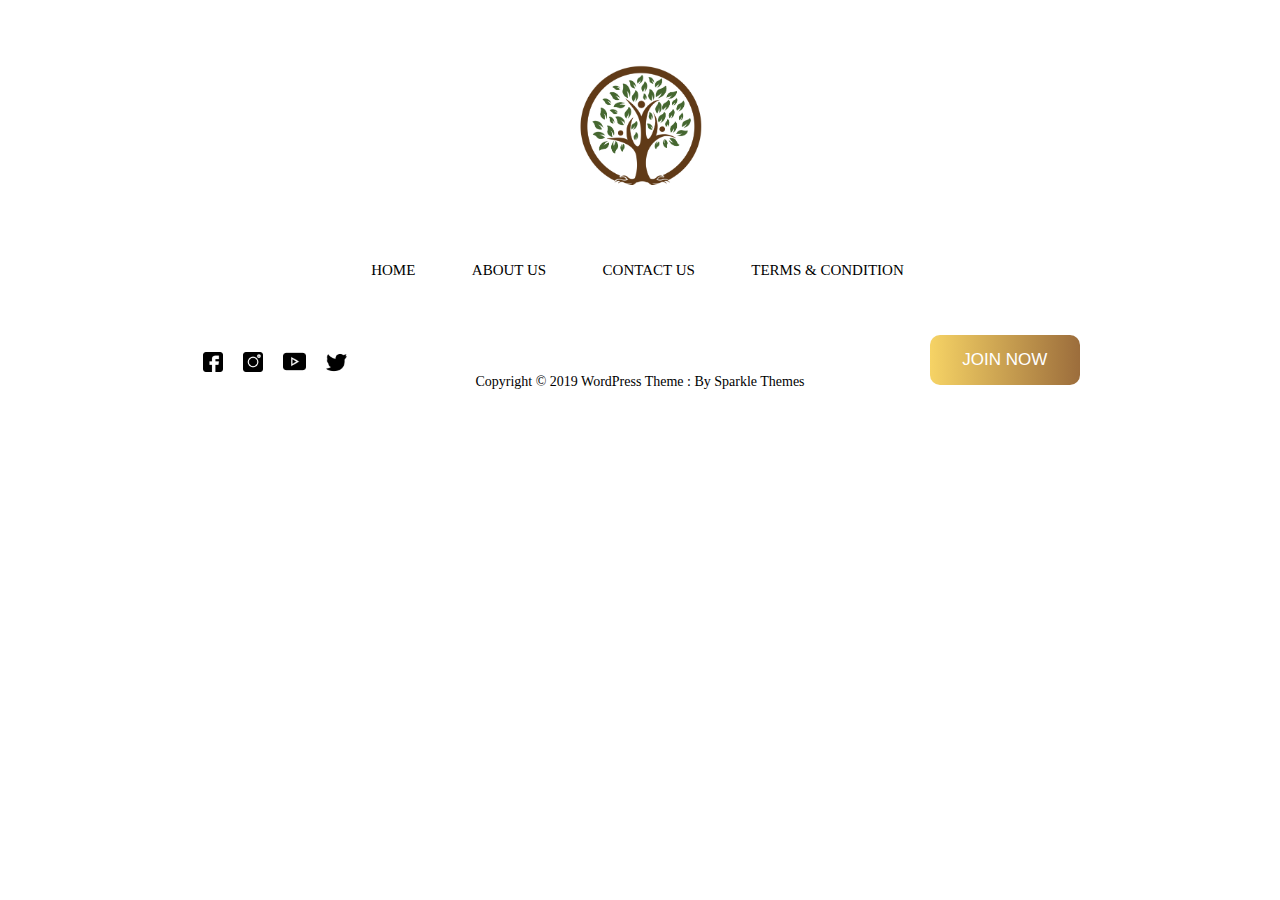
<file: index.html>
<!DOCTYPE html>
<html lang="en">
  <head>
    <meta charset="UTF-8" />
    <meta name="viewport" content="width=device-width, initial-scale=1.0" />
    <meta http-equiv="X-UA-Compatible" content="ie=edge" />
    <title>Teamroots footer</title>
    <link rel="stylesheet" href="style.css" />
  </head>
  <body>
    <footer>
      <div class="footer">
        <div class="footer-logo">
          <div class="footer-logo-img"></div>
        </div>
        <nav>
          <div class="footer-list">
            <ul>
              <li><a href=""> HOME</a></li>
              <li><a href=""> ABOUT US</a></li>
              <li><a href=""> CONTACT US</a></li>
              <li><a href=""> TERMS & CONDITION</a></li>
            </ul>
          </div>
        </nav>
        <section class="bottom">
          <div class="sm">
            <ul>
              <li class="facebook">
                <a href="">
                  <img src="img/facebook.png" alt="fb" />
                </a>
              </li>
              <li class="instagram">
                <a href="">
                  <img src="img/instagram.png" alt="insta" />
                </a>
              </li>
              <li class="youtube">
                <a href="">
                  <img src="img/youtube.png" alt="youtube" />
                </a>
              </li>
              <li class="twitter">
                <a href="">
                  <img src="img/twitter.png" alt="twitter" />
                </a>
              </li>
            </ul>
          </div>
          <div class="join-button">
            <button>JOIN NOW</button>
          </div>
          <div class="copyright">
            <p>Copyright © 2019 WordPress Theme : By Sparkle Themes</p>
          </div>
        </section>
      </div>
    </footer>
  </body>
</html>
</file>
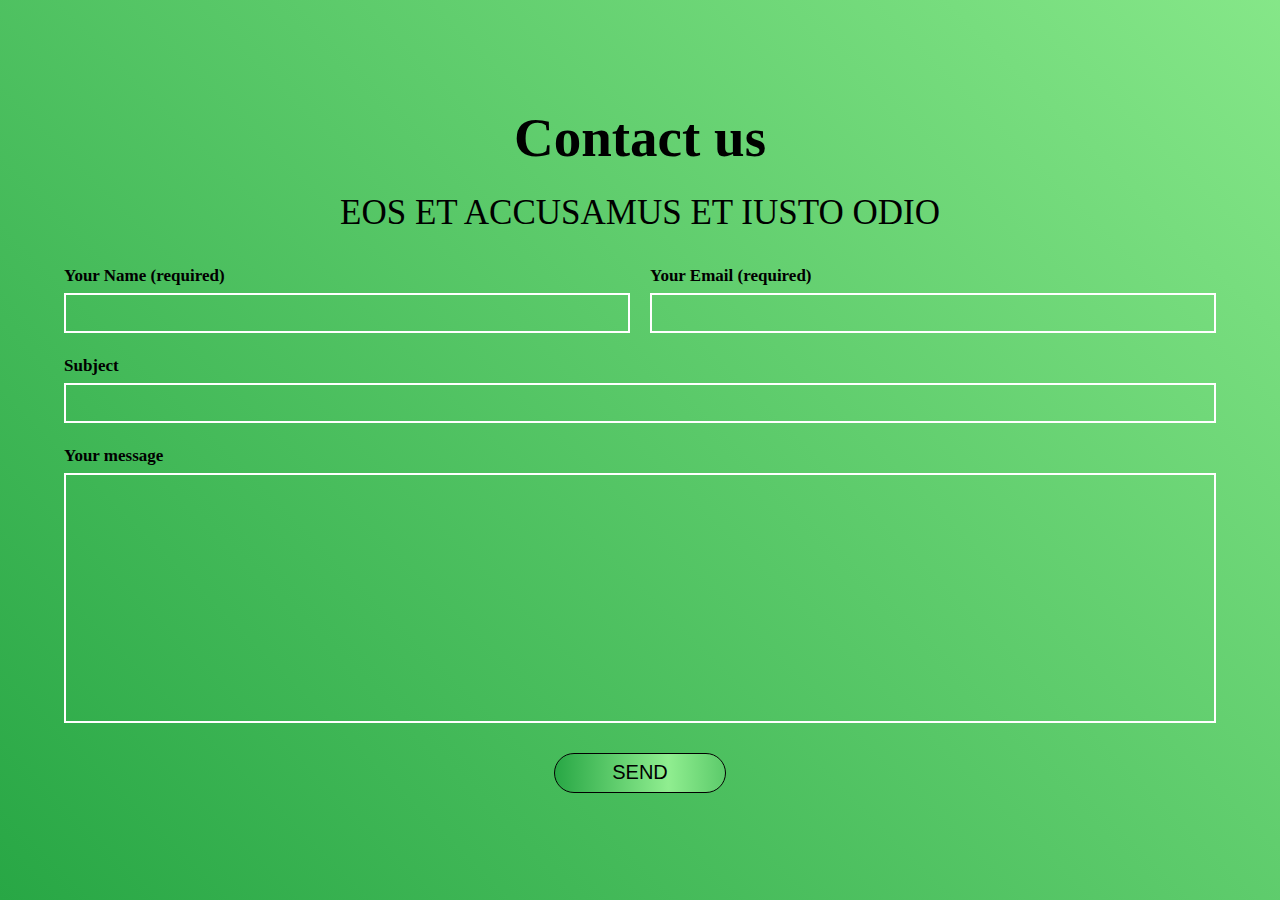
<file: contact.html>
<!DOCTYPE html>
<html lang="en">
  <head>
    <meta charset="UTF-8" />
    <meta name="viewport" content="width=device-width, initial-scale=1.0" />
    <meta http-equiv="X-UA-Compatible" content="ie=edge" />
    <title>Document</title>
    <link rel="stylesheet" href="contact.css" />
  </head>
  <body>
    <div class="wrapper">
      <form>
        <div class="contact-logo">
          <h2>Contact us</h2>
          <p>EOS ET ACCUSAMUS ET IUSTO ODIO</p>
        </div>

        <div class="info">
          <div class="name">
            <h2>Your Name (required)</h2>
            <input type="text" />
          </div>

          <div class="email">
            <h2>Your Email (required)</h2>
            <input type="text" />
          </div>

          <div class="subject">
            <h2>Subject</h2>
            <input type="text" />
          </div>

          <div class="message">
            <h2>Your message</h2>
            <input type="text" />
          </div>

          <div class="but">
            <button>SEND</button>
          </div>
        </div>
      </form>
    </div>
  </body>
</html>
</file>
<file: style.css>
* {
  margin: 0;
  padding: 0;
}

*::before {
  box-sizing: border-box;
}

a {
  text-decoration: none;
}
a:hover {
  text-decoration: underline;
}

*::after {
  box-sizing: border-box;
}

li {
  list-style: none;
}
.footer {
  display: flex;
  flex-flow: column wrap;
}

.footer-logo {
  margin: 0px 0px 0px 0px;
  width: 100%;
  display: flex;
  flex-flow: row wrap;
  justify-content: center;
  align-items: center;
  height: 18vh;
}

.footer-logo-img {
  /* display: flex;
  justify-content: center;
  align-items: center; */
  height: 15vh;
  width: 20vw;
  background-image: url(img/footer-logo.webp);
  background-size: contain;
  background-position: 50%;
  background-repeat: no-repeat;
  background-color: white;
  cursor: pointer;
}

.footer-list {
  display: flex;
  flex-flow: row wrap;
  margin: 0 auto;
  width: 80%;
  justify-content: center;
}

.footer-list ul {
  width: 100%;
  display: flex;
  flex-flow: row wrap;
  justify-content: space-around;
}

.footer-list ul li {
  list-style: none;
  justify-content: center;
  font-size: 1rem;
  line-height: 7vh;
  padding-right: 5px;
  cursor: pointer;
}

.footer-list ul li a {
  color: black;
}

.join-button {
  margin: 20px 0px;
  height: 5vh;
  width: 100vw;
  display: flex;
  flex-flow: row wrap;
  justify-content: center;
  cursor: pointer;
}

.join-button button {
  color: white;
  font-size: 17px;
  height: 50px;
  width: 150px;
  border-radius: 10px;
  outline: none;
  border: none;
  background-image: linear-gradient(90deg, #f6d365 0, #9a6b3b 51%, #f8b364);
  background-size: 200%;
  background-position: left;
  cursor: pointer;
}

.copyright {
  display: flex;
  justify-content: center;
  width: 100%;
  /* order: ; */
}

.copyright p {
  font-size: 14px;
  text-align: center;
  padding-top: 25px;
}
.sm {
  margin-top: 20px;
}

.sm ul {
  display: flex;
  flex-flow: row wrap;
  width: 100%;
  justify-content: center;
}

.sm ul li {
  margin-left: 10px;
  margin-right: 10px;
  list-style: none;
  outline: none;
  cursor: pointer;
}

.sm .facebook img {
  height: 20px;
  width: 20px;
}

.sm .instagram img {
  height: 20px;
  width: 20px;
}

.sm .youtube img {
  transform: translate(0, -2px);
  height: 23px;
  width: 23px;
  margin: 0;
  padding: 0;
}

.sm .twitter img {
  height: 20px;
  width: 20px;
}

@media only screen and (min-width: 768px) {
  .footer-logo {
    margin: 0px 0px 0px 0px;
    width: 100%;
    display: flex;
    flex-flow: row wrap;
    justify-content: center;
    height: 190px;
  }

  .footer-logo-img {
    /* margin: 0 auto; */
    width: 20vw;
    height: 120px;
    background-size: contain;
    background-position: center;
    background-image: url(img/footer-logo.webp);
  }

  .footer-list ul {
    display: flex;
    flex-flow: row wrap;
    width: 70%;
    justify-content: space-between;
  }

  .footer-list ul li {
    list-style: none;
    justify-content: center;
    font-size: 15px;
    line-height: 20px;
    padding-right: 5px;
  }

  .bottom {
    display: flex;
    flex-flow: row;
    margin: 0 auto;
    width: 95%;
    justify-content: center;
  }

  .join-button {
    margin: 20px 0px;
    height: 30px;
    width: 30%;
    display: flex;
    flex-flow: row wrap;
    justify-content: center;
    order: 1;
    transform: translate(0, -5px);
  }

  .copyright {
    display: flex;
    justify-content: center;
    width: 30%;
  }

  .sm {
    margin-top: 20px;
    width: 30%;
  }
}

@media only screen and (min-width: 1025px) {
  .footer-logo {
    margin: 30px 0px 40px 0px;
  }
  /* 
  .footer-logo-img {
    transition: all 1s ease-out;
  }

  .footer-logo-img:hover {
    height: 140px;
    width: 30%;
    transition: all 1s ease-in-out;
  } */

  .footer-list {
    width: 60%;
  }

  .sm {
    align-self: center;
  }

  .copyright {
    align-self: flex-end;
  }

  .footer-list ul li {
    font-weight: 500;
    text-transform: none;
  }
  .footer-list ul li a {
    position: relative;
  }

  .footer-list ul li a::before {
    content: "";
    height: 2px;
    position: absolute;
    bottom: -5px;
    left: 0;
    right: 0;
    background: black;
    transform: scale(0, 3);
  }

  .footer-list ul li a:hover::before {
    transform: scale(1, 1);
    transition: transform ease-in-out 250ms;
  }

  .footer-list ul li a:hover {
    color: darkred;
    transition: all 0.3s ease-in-out;
    text-decoration: none;
  }

  .sm .facebook img {
    height: 20px;
    width: 20px;
    transition: all 0.4s;
  }

  .sm .instagram img {
    height: 20px;
    width: 20px;
    transition: all 0.4s;
  }

  .sm .youtube img {
    height: 23px;
    width: 23px;
    transition: all 0.4s;
  }

  .sm .twitter img {
    height: 21px;
    width: 21px;
    transition: all 0.4s;
  }

  .join-button button {
    transition: all 0.6s ease-in-out;
  }

  .join-button button:hover {
    background-position: right;
  }
}
</file>
<file: contact.css>
* {
  margin: 0;
  padding: 0;
  box-sizing: border-box;
}
*::after {
  box-sizing: border-box;
}

*::before {
  box-sizing: border-box;
}

@keyframes bg {
  0% {
    background-position: left;
  }
  100% {
    background-position: right;
  }
}

body {
  background-image: linear-gradient(
    45deg,
    #28a745,
    lightgreen,
    #28a745,
    lightgreen
  );
  background-size: 500%;
  background-position: left;
  animation: bg 5s infinite alternate ease-in-out;
  background-repeat: no-repeat;
  min-height: 100vh;
}

.wrapper {
  margin: 0 auto;
  width: 90%;
}

.contact-logo {
  width: 100%;
  display: flex;
  flex-flow: column wrap;
  justify-content: center;
  margin-bottom: 30px;
}

.contact-logo h2 {
  font-size: 35px;
  font-weight: 800;
  line-height: 2;
  font-family: inherit;
  text-align: center;
  margin-block-start: 0.83em;
  /* margin-block-end: 0.83em; */
}

.contact-logo p {
  font-size: 20px;
  padding: 0 20px;
  text-align: center;
}

@media only screen and (min-width: 1100px) {
  .contact-logo {
    width: 100%;
    display: flex;
    flex-flow: column wrap;
    justify-content: center;
    margin-bottom: 30px;
  }

  .contact-logo h2 {
    font-size: 55px;
    font-weight: 800;
    line-height: 2;
    font-family: inherit;
    text-align: center;
    margin-block-start: 1.5em;
    /* margin-block-end: 0.83em; */
  }

  .contact-logo p {
    font-size: 35px;
    padding: 0 20px;
    text-align: center;
  }
}

.info {
  display: grid;
  height: 100%;
  grid-template-columns: 1fr 1fr;
  /* grid-template-rows: repeat(5, auto); */
  margin: 0px auto 0px auto;
  width: 100%;
  grid-gap: 20px;
  grid-template-areas:
    "name email"
    "subject subject"
    "message message"
    "but but";
}

.name {
  /* grid-column: 4 / 6;
  grid-row: 1/5; */
  display: flex;
  flex-flow: column;
  grid-area: name;
}

.name h2 {
  font-size: 17px;
  align-items: flex-start;
  line-height: 25px;
  width: 90%;
}

.name input {
  height: 40px;
  width: 100%;
  align-items: baseline;
  background: transparent;
  margin-top: 5px;
  border: 2px solid white;
  outline: none;
  font-size: 20px;
  text-align: center;
}

.email {
  /* grid-column: 8 / 11;
  grid-row: 1/3; */
  display: flex;
  flex-flow: column;
  grid-area: email;
}

.email h2 {
  font-size: 17px;
  align-items: flex-start;
  justify-content: flex-end;
  line-height: 25px;
  width: 90%;
}

.email input {
  height: 40px;
  width: 100%;
  align-items: baseline;
  margin-top: 5px;
  border: 2px solid white;
  outline: none;
  background: transparent;
  font-size: 20px;
  text-align: center;
}

.subject {
  /* grid-column: 1 / 13;
  grid-row: 7/10; */
  display: flex;
  flex-flow: column;
  grid-area: subject;
}

.subject h2 {
  font-size: 17px;
  align-items: flex-start;
  line-height: 25px;
}

.subject input {
  height: 40px;
  width: 100%;
  align-items: baseline;
  margin-top: 5px;
  border: 2px solid white;
  background: transparent;
  outline: none;
  font-size: 20px;
}

.message {
  /* grid-column: 0 / 0;
  grid-row: 7/10; */
  display: flex;
  flex-flow: column;
  grid-area: message;
  margin-bottom: 10px;
}

.message h2 {
  font-size: 17px;
  align-items: flex-start;
  line-height: 25px;
}

.message input {
  height: 250px;
  width: 100%;
  /* align-items: flex-start; */
  margin-top: 5px;
  border: 2px solid white;
  outline: none;
  background: transparent;
  font-size: 20px;
  text-transform: none;
}

.but {
  margin: 0 auto 0px auto;
  width: 28%;
  text-align: center;
  color: white;
  height: 30px;
  display: flex;
  justify-content: center;
  background-color: lightgreen;
  border-radius: 20px;
  position: relative;
  border: 1px solid black;
  grid-area: but;
}

.but button {
  font-size: 1.3rem;
  background: transparent;
  border: none;
  outline: none;
  /* margin-bottom: 20px; */
}

@media only screen and (min-width: 768px) {
  .but {
    margin: 0 auto 0px auto;
    width: 15%;
    text-align: center;
    color: white;
    height: 40px;
    background-color: lightgreen;
    border-radius: 20px;
    position: relative;
    border: 2px solid black;
    display: flex;
    justify-content: center;
  }

  .but button {
    font-size: 1.5rem;
    background: transparent;
    border: none;
    outline: none;
    align-items: center;
  }
}

@media only screen and (min-width: 1100px) {
  .but {
    margin: 0 auto 20px auto;
    width: 15%;
    text-align: center;
    color: white;
    height: 40px;
    background-color: lightgreen;
    border-radius: 20px;
    position: relative;
    border: 1px solid black;
    display: flex;
    justify-content: center;
    background-image: linear-gradient(
      90deg,
      #28a745,
      lightgreen,
      #28a745,
      lightgreen
    );
    background-size: 200%;
    background-position: left;
    transition: all 0.3s ease-in-out;
  }

  .but:hover {
    background-position: right;
  }

  .but button {
    font-size: 20px;
    background: transparent;
    border: none;
    outline: none;
    align-items: center;
  }
}
</file>
